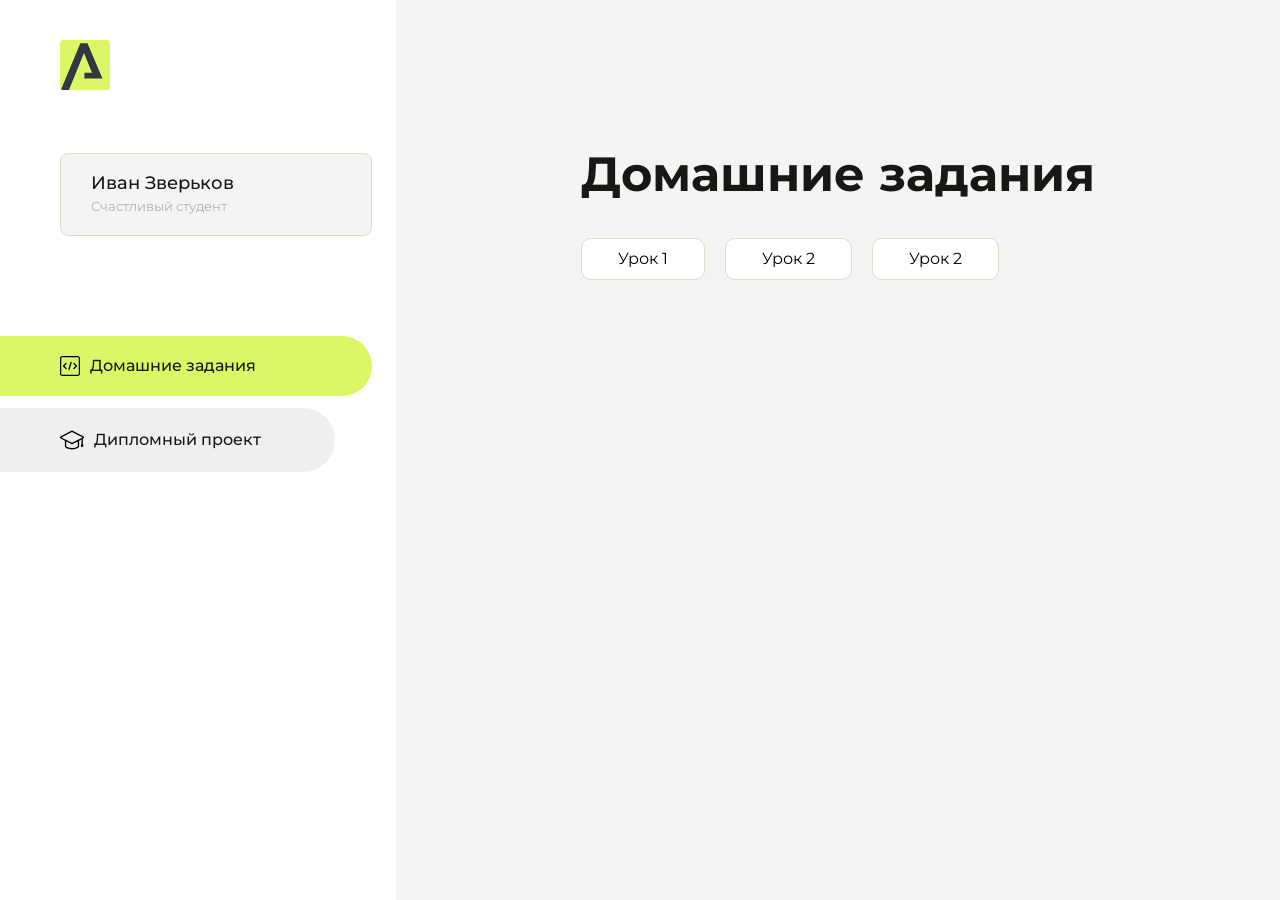
<file: index.html>
<!DOCTYPE html>
<html lang="en">
<head>
    <meta charset="UTF-8">
    <meta name="viewport" content="width=device-width, initial-scale=1.0">
    <title>Домашняя работа</title>
    <link rel="shortcut icon" href="src/logo.ico" type="image/x-icon">
    <link rel="preconnect" href="https://fonts.googleapis.com">
    <link rel="preconnect" href="https://fonts.gstatic.com" crossorigin>
    <link href="https://fonts.googleapis.com/css2?family=Montserrat:wght@400;500;700&family=Rubik:wght@500&display=swap"
          rel="stylesheet">
    <link rel="stylesheet" href="src/style.css">
</head>
<body id="body">
<div class="overlay" id="overlay"></div>
<div class="layout">
    <div class="burger" id="burger">
        <svg viewBox="0 0 24 24" fill="none" xmlns="http://www.w3.org/2000/svg">
            <g id="SVGRepo_bgCarrier" stroke-width="0"></g>
            <g id="SVGRepo_tracerCarrier" stroke-linecap="round" stroke-linejoin="round"></g>
            <g id="SVGRepo_iconCarrier">
                <path d="M4 18L20 18" stroke="#DAF765" stroke-width="2" stroke-linecap="round"></path>
                <path d="M4 12L20 12" stroke="#DAF765" stroke-width="2" stroke-linecap="round"></path>
                <path d="M4 6L20 6" stroke="#DAF765" stroke-width="2" stroke-linecap="round"></path>
            </g>
        </svg>
    </div>
    <aside class="sidebar" id="sidebar">
        <div class="sidebar__inner">
            <div class="logo">
                <svg width="50" height="50" viewBox="0 0 50 50" fill="none" xmlns="http://www.w3.org/2000/svg">
                    <g clip-path="url(#clip0_513_74730)">
                        <path d="M46.17 -0.257004H3.83C1.57281 -0.257004 -0.257 1.57281 -0.257 3.83V46.17C-0.257 48.4272 1.57281 50.257 3.83 50.257H46.17C48.4272 50.257 50.257 48.4272 50.257 46.17V3.83C50.257 1.57281 48.4272 -0.257004 46.17 -0.257004Z"
                              fill="#DAF765"/>
                        <path d="M24.375 38.4H42.461L27.441 3.1585H20.4355C20.4355 3.1585 6.7895 35.881 1.1945 49.294C2.015 50.0275 3.0945 50.257 3.6945 50.257H8.8445L23.954 13.07L32.0465 32.8285H24.375V38.4Z"
                              fill="#323843"/>
                    </g>
                    <defs>
                        <clipPath id="clip0_513_74730">
                            <rect width="50" height="50" fill="white"/>
                        </clipPath>
                    </defs>
                </svg>
            </div>
            <div class="sidebar__user">
                <div class="sidebar__name">Иван Зверьков</div>
                <div class="sidebar__text">Счастливый студент</div>
            </div>
            <div class="sidebar__tabs">
                <div class="sidebar__item">
                    <button class="sidebar__button active" id="tasks">
                        <svg xmlns="http://www.w3.org/2000/svg" width="20" height="20" viewBox="0 0 20 20" fill="none">
                            <g clip-path="url(#clip0_704_74543)">
                                <path d="M17.7083 20H2.29167C1.0275 20 0 18.9725 0 17.7083V2.29167C0 1.0275 1.0275 0 2.29167 0H17.7083C18.9725 0 20 1.0275 20 2.29167V17.7083C20 18.9725 18.9725 20 17.7083 20ZM2.29167 1.25C1.7175 1.25 1.25 1.7175 1.25 2.29167V17.7083C1.25 18.2825 1.7175 18.75 2.29167 18.75H17.7083C18.2825 18.75 18.75 18.2825 18.75 17.7083V2.29167C18.75 1.7175 18.2825 1.25 17.7083 1.25H2.29167Z"
                                      fill="black"/>
                                <path d="M6.04167 13.125C5.88167 13.125 5.72167 13.0642 5.6 12.9417L3.1 10.4417C2.85583 10.1975 2.85583 9.80167 3.1 9.5575L5.6 7.0575C5.84417 6.81333 6.24 6.81333 6.48417 7.0575C6.72833 7.30167 6.72833 7.6975 6.48417 7.94167L4.42583 10L6.48417 12.0583C6.72833 12.3025 6.72833 12.6983 6.48417 12.9425C6.36167 13.0642 6.20167 13.125 6.04167 13.125Z"
                                      fill="black"/>
                                <path d="M8.95833 14.1667C8.9 14.1667 8.84 14.1583 8.78167 14.1417C8.45083 14.0442 8.26083 13.6967 8.35833 13.3658L10.4417 6.28251C10.5392 5.95084 10.8892 5.76417 11.2175 5.85917C11.5483 5.95667 11.7383 6.30417 11.6408 6.63501L9.5575 13.7183C9.47833 13.9908 9.22833 14.1667 8.95833 14.1667Z"
                                      fill="black"/>
                                <path d="M13.9583 13.125C13.7983 13.125 13.6383 13.0642 13.5167 12.9417C13.2725 12.6975 13.2725 12.3017 13.5167 12.0575L15.575 9.99916L13.5167 7.94083C13.2725 7.69666 13.2725 7.30083 13.5167 7.05666C13.7608 6.81249 14.1567 6.81249 14.4008 7.05666L16.9008 9.55666C17.145 9.80083 17.145 10.1967 16.9008 10.4408L14.4008 12.9408C14.2783 13.0642 14.1183 13.125 13.9583 13.125Z"
                                      fill="black"/>
                            </g>
                            <defs>
                                <clipPath id="clip0_704_74543">
                                    <rect width="20" height="20" fill="white"/>
                                </clipPath>
                            </defs>
                        </svg>
                        <span>Домашние задания</span></button>
                </div>
                <div class="sidebar__item">
                    <button class="sidebar__button" id="diplom">
                        <svg xmlns="http://www.w3.org/2000/svg" width="24" height="24" viewBox="0 0 24 24" fill="none">
                            <g clip-path="url(#clip0_704_74553)">
                                <path d="M23.2628 10.5971C23.7176 10.365 24 9.90375 24 9.39337C24 8.883 23.7176 8.42175 23.2628 8.18962L12.6135 2.75362C12.2291 2.55824 11.7705 2.55787 11.3854 2.75399L0.736875 8.19C0.282375 8.42175 0 8.883 0 9.39337C0 9.90375 0.282375 10.365 0.736875 10.5971L4.89038 12.7177V18.2074C4.89038 19.8154 8.412 21.393 12 21.393C15.5884 21.393 19.1096 19.815 19.1096 18.2074V12.7174L21.4609 11.517V15.8017L20.901 17.2305C20.7409 17.6389 20.7934 18.0994 21.0405 18.4616C21.2876 18.8246 21.6979 19.041 22.1366 19.041C22.5754 19.041 22.9852 18.8246 23.2324 18.462C23.4795 18.099 23.532 17.6385 23.3719 17.2301L22.8124 15.8021V10.827L23.2628 10.5971ZM17.7623 18.1721C17.6198 18.6375 15.3491 20.0419 12 20.0419C8.65088 20.0419 6.38025 18.6375 6.2415 18.2074V12.3037L6.23887 12.3019C6.23812 12.057 6.1065 11.8207 5.87325 11.7019L1.3515 9.39337L12 3.95737L22.6489 9.39337L12 14.8294L5.87325 11.7019C5.54063 11.5331 4.6695 11.6674 4.5 12C4.33012 12.3322 4.55813 12.5479 4.89038 12.7177L11.3857 16.0331C11.5781 16.1314 11.7889 16.1805 12 16.1805C12.2107 16.1805 12.4222 16.1314 12.6146 16.0331L17.7593 13.407L17.7623 18.1721Z"
                                      fill="black"/>
                            </g>
                            <defs>
                                <clipPath id="clip0_704_74553">
                                    <rect width="24" height="24" fill="white"/>
                                </clipPath>
                            </defs>
                        </svg>
                        <span>Дипломный проект</span></button>
                </div>
            </div>
        </div>

    </aside>
    <div class="content">
        <div class="container">
            <div class="content__block" id="tasksBlock">
                <div class="content__title">Домашние задания</div>
                <ul class="content__list">
                    <li class="content__list-item">
                        <a href="арокен/index.html">Урок 1</a>
                        <li class="content__list-item">
                        <a href="Граф/index.html">Урок 2</a>
                      
                    </li>
                      <ul class="content__list">
                    <li class="content__list-item">
                        <a href="Граф/index.html">Урок 2</a>
                    </li>
                </ul>
            </div>
            <div class="content__block hidden" id="diplomBlock">
                <div class="content__title">Дипломный проект</div>
                <div class="content__list-diplom">
                    <a href="ПАПКА-С-НОМЕРОМ-УРОКА">Ссылка на ДЗ</a>
                </div>
                <div class="content__decor">
                    <div class="content__decor-text">Давай проверим, чему ты научился!</div>
                    <div class="content__decor-img">
                        <img src="src/decor.png" alt="decor">
                    </div>
                </div>
            </div>
        </div>
    </div>
</div>
<script src="src/index.js"></script>
</body>
</html>
</file>
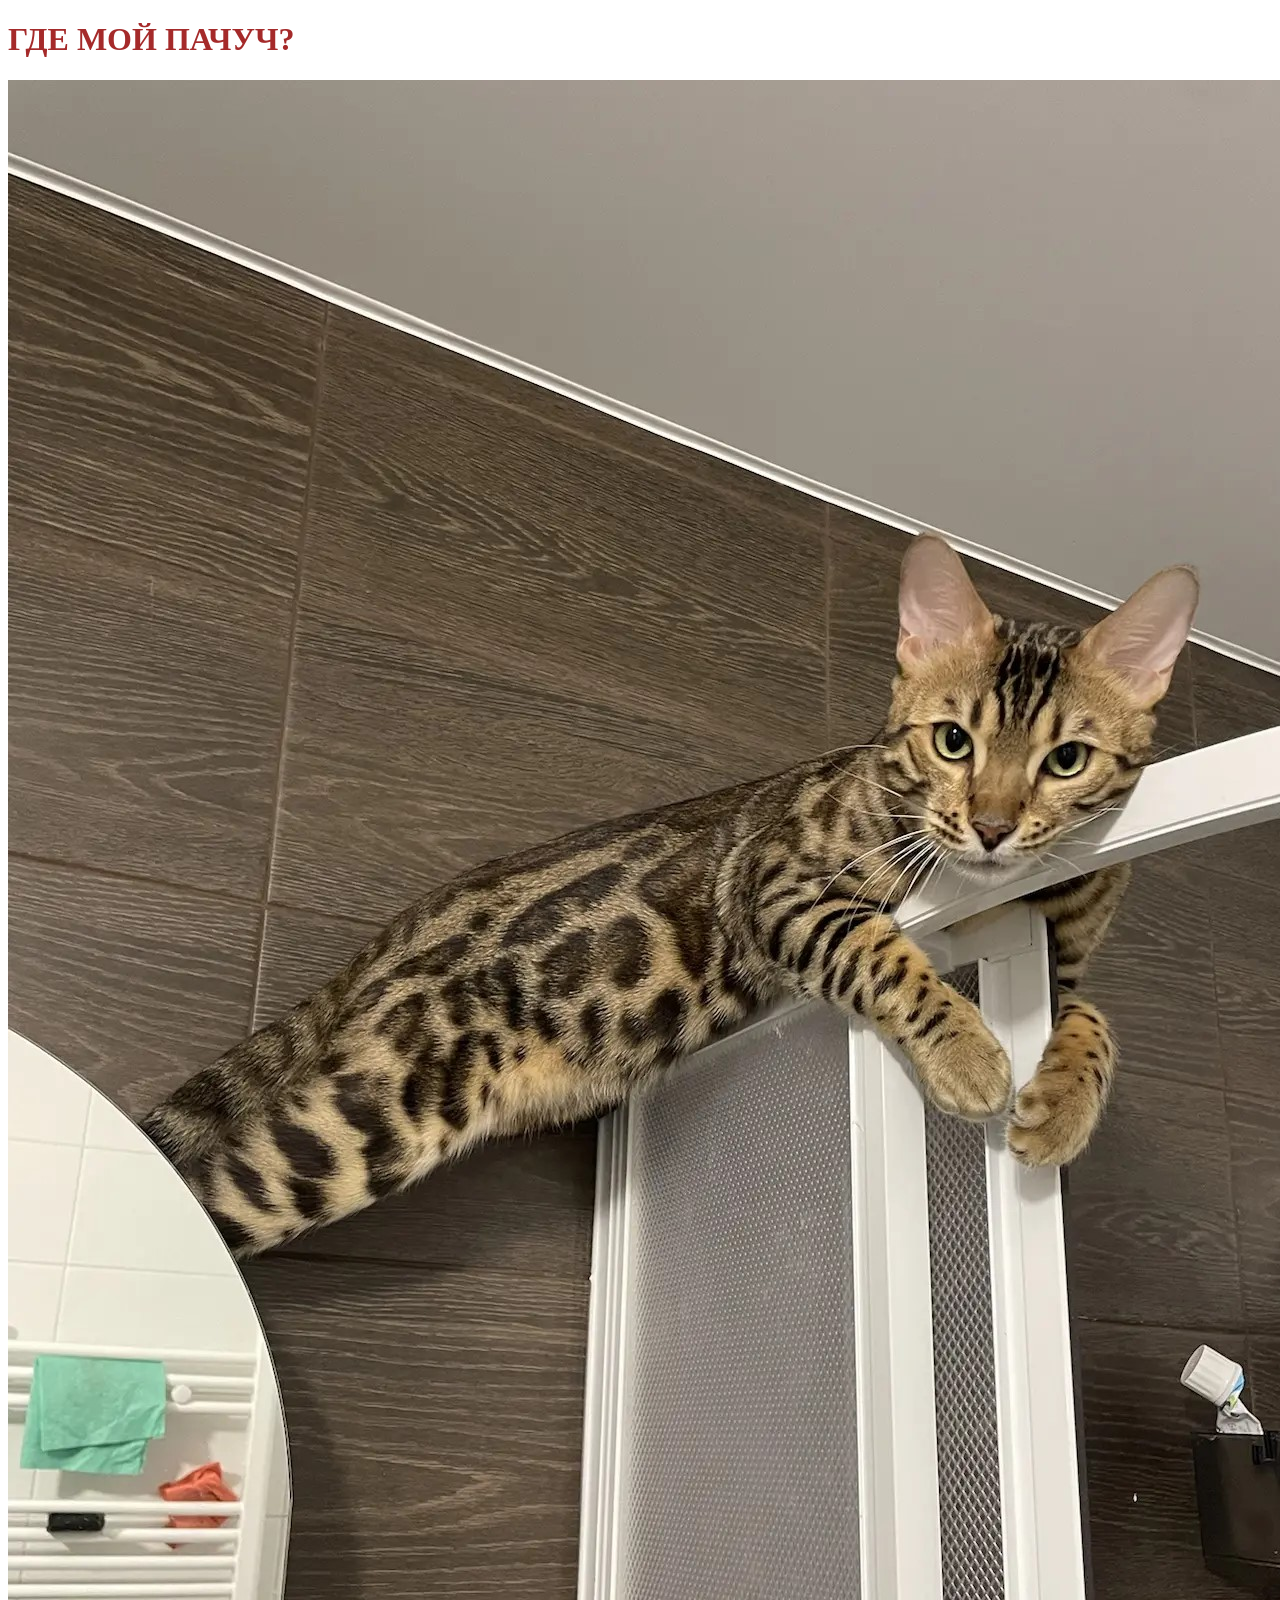
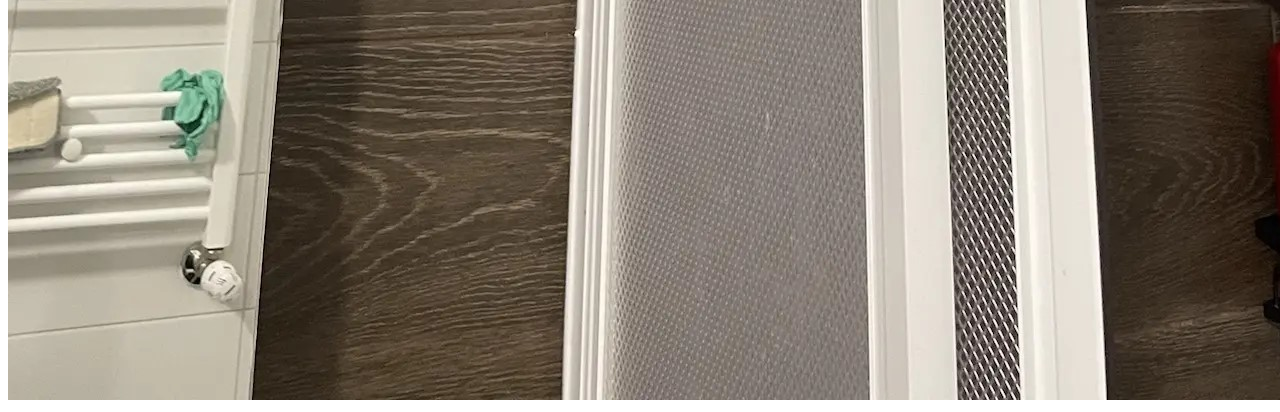
<file: Граф/index.html>
<!DOCTYPE html>
<html lang="en">
<head>
    <meta charset="UTF-8">
    <meta name="viewport" content="width=device-width, initial-scale=1.0">
    <title>Граф</title>
    <link rel="stylesheet" href="style.css">
    <script src="script.js"></script>
    
</head>
<body>
<h1>ГДЕ МОЙ ПАЧУЧ?</h1>   
<img src="5664abaf-c54f-47a9-9fff-f7e62af749ae.jpg" alt="">
</body>
</html>
</file>
<file: src/style.css>
*{padding: 0;margin: 0;border: 0;}
*,*:before,*:after{-webkit-box-sizing: border-box;box-sizing: border-box;}
:focus,:active{outline: none;}
a:focus,a:active{outline: none;}
nav,footer,header,aside{display: block;}
html,body{
    height:100%;width:100%;
    font-size:100%;line-height:1;-ms-text-size-adjust:100%;-moz-text-size-adjust:100%;-webkit-text-size-adjust:100%;}
input,button,textarea{font-family:inherit;}
input::-ms-clear{display: none;}
button{cursor: pointer;}
button::-moz-focus-inner{padding:0;border:0;}
a,a:visited{text-decoration: none;}
a:hover{text-decoration: none;}
ul li{list-style: none;}
img{vertical-align: top;}
h1,h2,h3,h4,h5,h6{font-size:inherit;font-weight: inherit;}
a{color:inherit;}



body {
    font-family: "Montserrat",SansSerif;
    color: black;
}

body.overflow {
    overflow: hidden;
}



.layout {
    display: -webkit-box;
    display: -ms-flexbox;
    display: flex;
    min-height: 100vh;
}

.sidebar {
    padding: 40px 24px 40px 0;
    -ms-flex-negative: 0;
    flex-shrink: 0;
    background-color: white;
}



.content {
    -webkit-box-flex: 1;
    -ms-flex-positive: 1;
    flex-grow: 1;
    background-color: #F4F4F4;
}

.container {
    display: -webkit-box;
    display: -ms-flexbox;
    display: flex;
    -webkit-box-orient: vertical;
    -webkit-box-direction: normal;
    -ms-flex-direction: column;
    flex-direction: column;
    -webkit-box-pack: center;
    -ms-flex-pack: center;
    justify-content: center;
    -webkit-box-align: center;
    -ms-flex-align: center;
    align-items: center;
    padding: 150px 60px 80px 60px;
}


.logo {
    margin-left: 60px;
    margin-bottom: 60px;
}

.sidebar__user {
    background-color: #F4F4F4;
    padding: 20px 30px;
    margin-left: 60px;
    margin-bottom: 100px;
    border-radius: 8px;
    border: 1px solid #DADEC9;
}

.sidebar__name {
    color:#161814;
    font-size: 18px;
    font-weight: 500;
    margin-bottom: 6px;
}

.sidebar__text {
    color: #AFB1A7;
    font-size: 13px;
    font-weight: 400;
    line-height: 130%; /* 16.9px */
}

.sidebar__item {
    width: 372px;
}

.sidebar__button {
    display: -webkit-box;
    display: -ms-flexbox;
    display: flex;
    -webkit-box-align: center;
    -ms-flex-align: center;
    align-items: center;
    gap: 10px;
    padding: 20px 60px;
    margin-bottom: 12px;
    border-radius: 0px 100px 100px 0px;
    -webkit-transition: all .5s;
    -o-transition: all .5s;
    transition: all .5s;
    cursor: pointer;
    width: 90%;
    color:#161814;
    font-size: 16px;
    font-weight: 500;
}

.sidebar__button.active , .sidebar__button:hover {
    width: 100%;
    background-color: #DAF765;
}


.content__title {
    color: #161814;
    font-size: 48px;
    font-weight: 700;
    margin-bottom: 40px;
}

.content__list {
    display: -webkit-box;
    display: -ms-flexbox;
    display: flex;
    -webkit-box-align: center;
    -ms-flex-align: center;
    align-items: center;
    -ms-flex-wrap: wrap;
    flex-wrap: wrap;
    gap: 20px;
}



.content__list-item  {
    cursor: pointer;
    padding: 12px 18px;
    background-color: #fff;
    border-radius: 10px;
    border: 1px solid #DADEC9;
    -webkit-transition: all .3s;
    -o-transition: all .3s;
    transition: all .3s;
}

.content__list-item:hover,.content__list-diplom:hover {
    background-color: #AFB1A7;
}

li a {
    padding: 12px 18px;

}


.content__list-diplom {
    -webkit-transition: all .3s;
    -o-transition: all .3s;
    transition: all .3s;
    display: inline-block;
    padding: 12px 18px;
    background-color: #fff;
    border-radius: 10px;
    border: 1px solid #DADEC9;
}

.content__decor {
    display: -webkit-box;
    display: -ms-flexbox;
    display: flex;
    -webkit-box-align: center;
    -ms-flex-align: center;
    align-items: center;
}

.content__decor-text {
    color:#BEDD44;
    font-size: 36px;
    font-weight: 700;
    line-height: 110%; /* 39.6px */
}

.content__block {
    max-width: 1200px;
}

.content__block.hidden {
    display: none;
}

.content__decor-img img{
    width: 100%;
}

.burger {
    display: none;
    padding: 5px;
    position: fixed;
    top: 3%;
    right: 7%;
    width: 40px;
    height: 40px;
    background-color: #161814;
    border-radius: 50%;
    z-index: 10;
    border: 1px solid #DAF765;
}

@media (max-width: 768px) {
    .burger {
        display: block;
    }

    .sidebar {
        -webkit-transition: all .3s;
        -o-transition: all .3s;
        transition: all .3s;
        -webkit-transform: translateX(-100%);
        -ms-transform: translateX(-100%);
        transform: translateX(-100%);
        position: fixed;
        top: 0;
        left: 0;
        bottom: 0;
        z-index: 5;
    }

    .sidebar.show {
        -webkit-transform: translateX(0%);
        -ms-transform: translateX(0%);
        transform: translateX(0%);
    }

    .overlay {
        opacity: 0;
        pointer-events: none;
        -webkit-transition: all .3s;
        -o-transition: all .3s;
        transition: all .3s;
        position: absolute;
        top: 0;
        right: 0;
        left: 0;
        bottom: 0;
        z-index: 3;
        background-color: #000000e0;
    }

    .overlay.show {
        opacity: 1;
        pointer-events: all;
    }

    .container {
        padding: 40px 20px;
        min-height: 100%;
    }

    .content__decor {
        margin-top: 20px;
        -webkit-box-orient: vertical;
        -webkit-box-direction: normal;
        -ms-flex-direction: column;
        flex-direction: column;
    }
}

@media (max-width: 400px) {
    .sidebar__user {
        margin-left: 0;
    }
}
</file>
<file: Граф/style.css>
h1{color: brown
;
}
</file>
